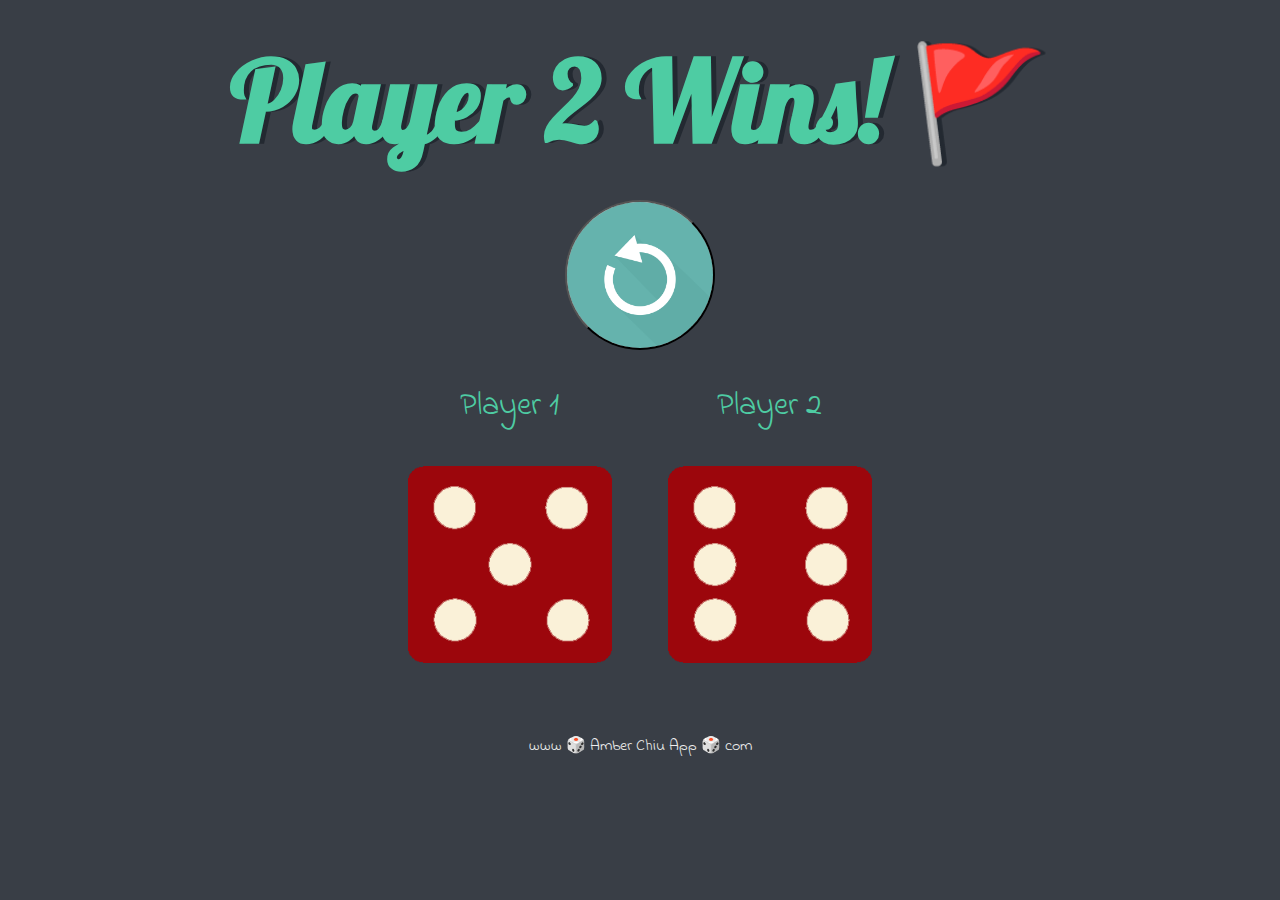
<file: index.html>
<!DOCTYPE html>
<html lang="en">

<head>
    <meta charset="UTF-8">
    <meta http-equiv="X-UA-Compatible" content="IE=edge">
    <meta name="viewport" content="width=device-width, initial-scale=1.0">
    <link href="styles.css" rel="stylesheet">
    <link rel="preconnect" href="https://fonts.googleapis.com">
    <link rel="preconnect" href="https://fonts.gstatic.com" crossorigin>
    <link href="https://fonts.googleapis.com/css2?family=Indie+Flower&family=Lobster&display=swap" rel="stylesheet">
    <title>Amber Dice</title>

</head>

<body>
    <div class="container">
        <h1>Refresh Me</h1>
        <button class="refresh"></button>
        <div>
            <div class="dice">
                <p>Player 1</p>
                <img class="img1" src="images/dice6.png">
            </div>
            <div class="dice">
                <p>Player 2</p>
                <img class="img2" src="images/dice6.png">
            </div>
        </div>
    </div>


    <script src="index.js" charset="utf-8"></script>
</body>
<footer>
    www 🎲 Amber Chiu App 🎲 com
</footer>

</html>
</file>
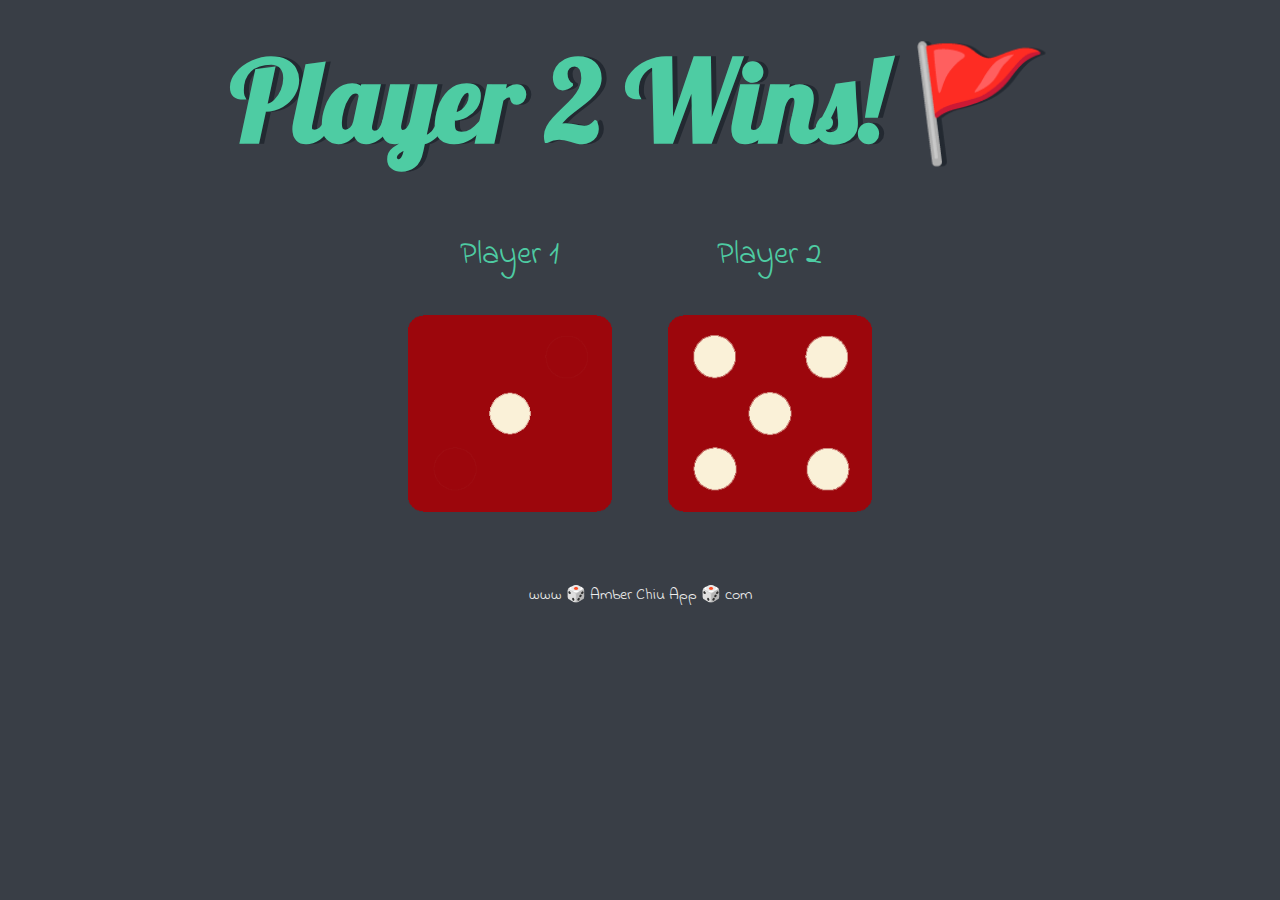
<file: dice.html>
<!DOCTYPE html>
<html lang="en">

<head>
    <meta charset="UTF-8">
    <meta http-equiv="X-UA-Compatible" content="IE=edge">
    <meta name="viewport" content="width=device-width, initial-scale=1.0">
    <link href="styles.css" rel="stylesheet">
    <link rel="preconnect" href="https://fonts.googleapis.com">
    <link rel="preconnect" href="https://fonts.gstatic.com" crossorigin>
    <link href="https://fonts.googleapis.com/css2?family=Indie+Flower&family=Lobster&display=swap" rel="stylesheet">
    <title>Amber Dice</title>

</head>

<body>
    <div class="container">
        <h1>Refresh Me</h1>
        <div class="dice">
            <p>Player 1</p>
            <img class="img1" src="images/dice6.png">
        </div>
        <div class="dice">
            <p>Player 2</p>
            <img class="img2" src="images/dice6.png">
        </div>
    </div>


    <script src="dice.js" charset="utf-8"></script>
</body>
<footer>
    www 🎲 Amber Chiu App 🎲 com
</footer>

</html>
</file>
<file: styles.css>
.container {
    width: 70%;
    text-align: center;
    margin: auto;
}

.dice {
    display: inline-block;
    text-align: center;
}

.refresh {
    height:150px;
    width:150px;
    border-radius: 50%;
    background-image: url("images/undo.png");
    background-size: cover; 
  background-position: center; 
}

body {
    background-color: #393E46;
}

h1 {
    font-family: 'Lobster', cursive;
    font-weight: bold;
    font-size: 7rem;
    margin: 30px;
    color: #4ECCA3;
    text-shadow: 5px 0 #232931;
}

p {
    font-family: 'Indie Flower', cursive;
    font-size: 2rem;
    color: #4ECCA3;
}

img {
    width: 80%;
}

footer {
    margin-top: 5%;
    font-family: 'Indie Flower', cursive;
    text-align: center;
    color: #EEEEEE;
}
</file>
